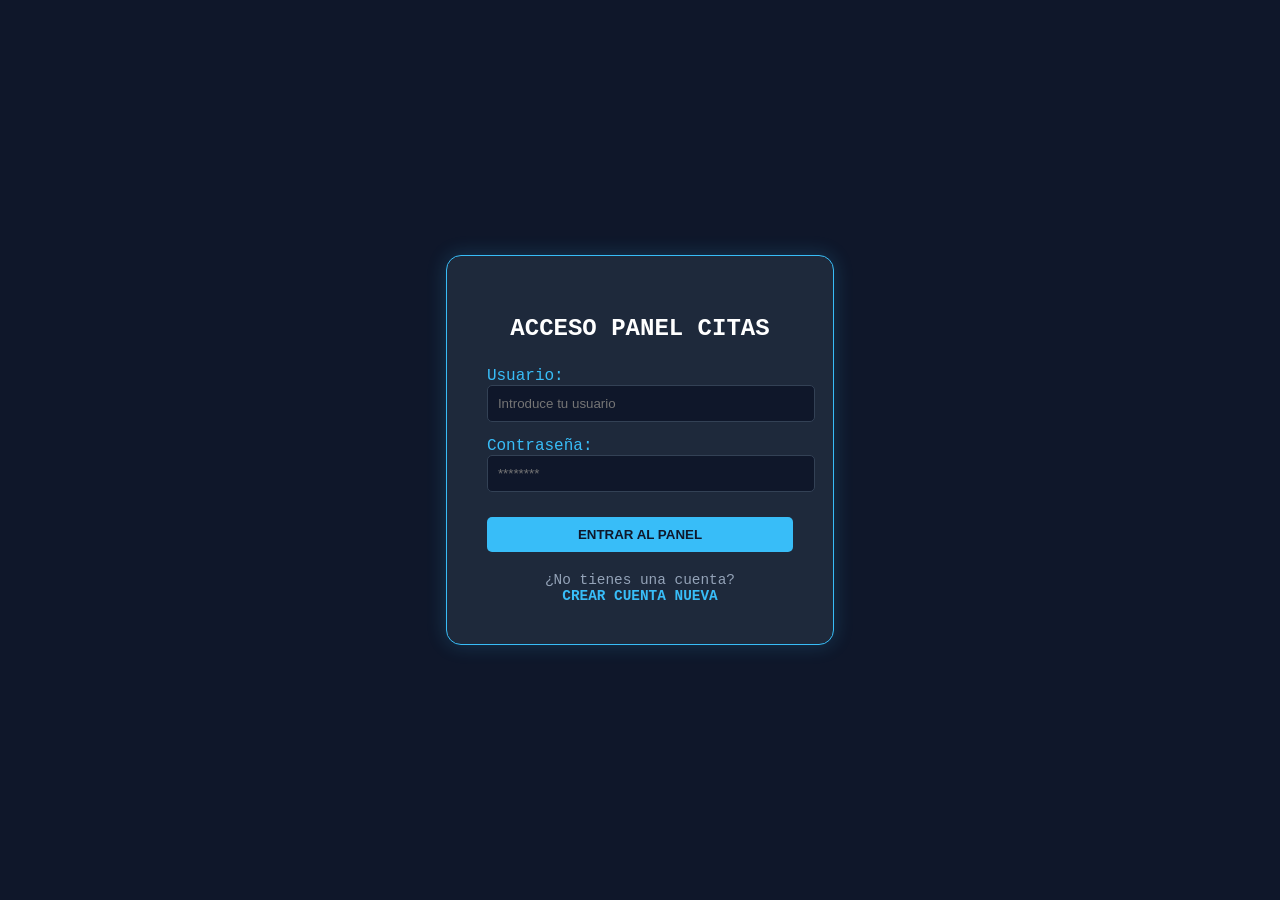
<file: index.html>
<!DOCTYPE html>
<html lang="es">
<head>
    <meta charset="UTF-8">
    <title>Hospital Central - Panel</title>
    <link rel="stylesheet" href="colorines.css">
    <style>
        /* Estilo rápido para asegurar que el grid se vea como en tu foto */
        .nav-user { display: flex; align-items: center; gap: 15px; }
        .grid-citas {
            display: grid;
            grid-template-columns: repeat(auto-fill, minmax(300px, 1fr));
            gap: 20px;
            padding: 20px;
        }
    </style>
</head>
<body>
    <nav>
        <h2>Panel de Citas</h2>
        <div class="nav-user">
            <span>Usuario: <strong id="nombre-perfil" style="color: #38bdf8;">...</strong></span>
            <button onclick="cerrarSesion()" class="btn-logout">SALIR</button>
        </div>
    </nav>

    <div class="container">
        <header style="display: flex; justify-content: space-between; align-items: center; margin-bottom: 30px; padding: 0 20px;">
            <h1 style="color: white; margin: 0;">Agenda de Pacientes</h1>
            <button onclick="window.location.href='crear_cita.html'" class="btn-primary" style="background: #28a745; border: 1px solid #fff;">+ NUEVA CITA</button>
        </header>

        <div id="contenedor-citas" class="grid-citas"></div>
    </div>

    <script src="script.js"></script>
</body>
</html>
</file>
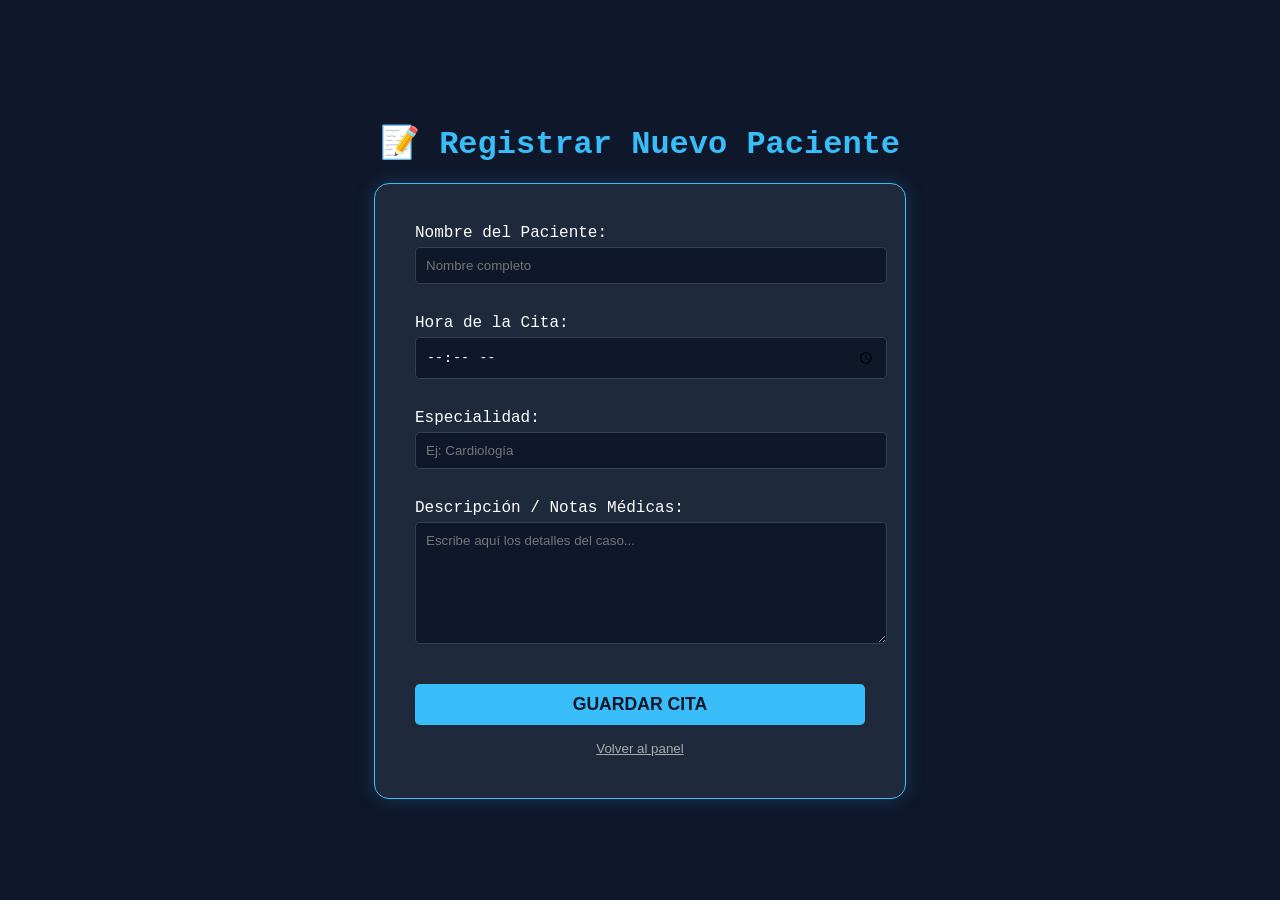
<file: Crear_cita.html>
<!DOCTYPE html>
<html lang="es">
<head>
    <meta charset="UTF-8">
    <title>Nueva Cita - Hospital</title>
    <link rel="stylesheet" href="colorines.css">
</head>
<body style="display: flex; flex-direction: column; align-items: center; justify-content: center; min-height: 100vh;">
    
    <h1 style="color: #38bdf8; margin-bottom: 20px;">📝 Registrar Nuevo Paciente</h1>

    <div class="login-card" style="width: 450px;">
        <div style="margin-bottom: 15px;">
            <label style="display: block; margin-bottom: 5px;">Nombre del Paciente:</label>
            <input type="text" id="p" placeholder="Nombre completo" class="input-group">
        </div>

        <div style="margin-bottom: 15px;">
            <label style="display: block; margin-bottom: 5px;">Hora de la Cita:</label>
            <input type="time" id="h" class="input-group">
        </div>

        <div style="margin-bottom: 15px;">
            <label style="display: block; margin-bottom: 5px;">Especialidad:</label>
            <input type="text" id="e" placeholder="Ej: Cardiología" class="input-group">
        </div>

        <div style="margin-bottom: 20px;">
            <label style="display: block; margin-bottom: 5px;">Descripción / Notas Médicas:</label>
            <textarea id="d" style="width: 100%; height: 100px; background: #0f172a; color: white; border: 1px solid #334155; border-radius: 5px; padding: 10px; font-family: sans-serif;" placeholder="Escribe aquí los detalles del caso..."></textarea>
        </div>

        <button onclick="guardar()" class="btn-primary" style="width: 100%; font-size: 1.1rem;">GUARDAR CITA</button>
        
        <button onclick="window.location.href='index.html'" style="width: 100%; margin-top: 15px; background: transparent; color: #aaa; border: none; cursor: pointer; text-decoration: underline;">Volver al panel</button>
    </div>

    <script>
        function guardar() {
    const cita = {
        paciente: document.getElementById('p').value,
        hora: document.getElementById('h').value,
        especialidad: document.getElementById('e').value,
        descripcion: document.getElementById('d').value,
        // ENVIAMOS EL NOMBRE DEL DOCTOR QUE ESTÁ LOGUEADO
        doctor: localStorage.getItem('nombreUsuario')
    };

    fetch('http://127.0.0.1:5000/citas', {
        method: 'POST',
        headers: { 'Content-Type': 'application/json' },
        body: JSON.stringify(cita)
    })
    .then(res => { if (res.ok) window.location.href = "index.html"; });
}
    </script>
</body>
</html>
</file>
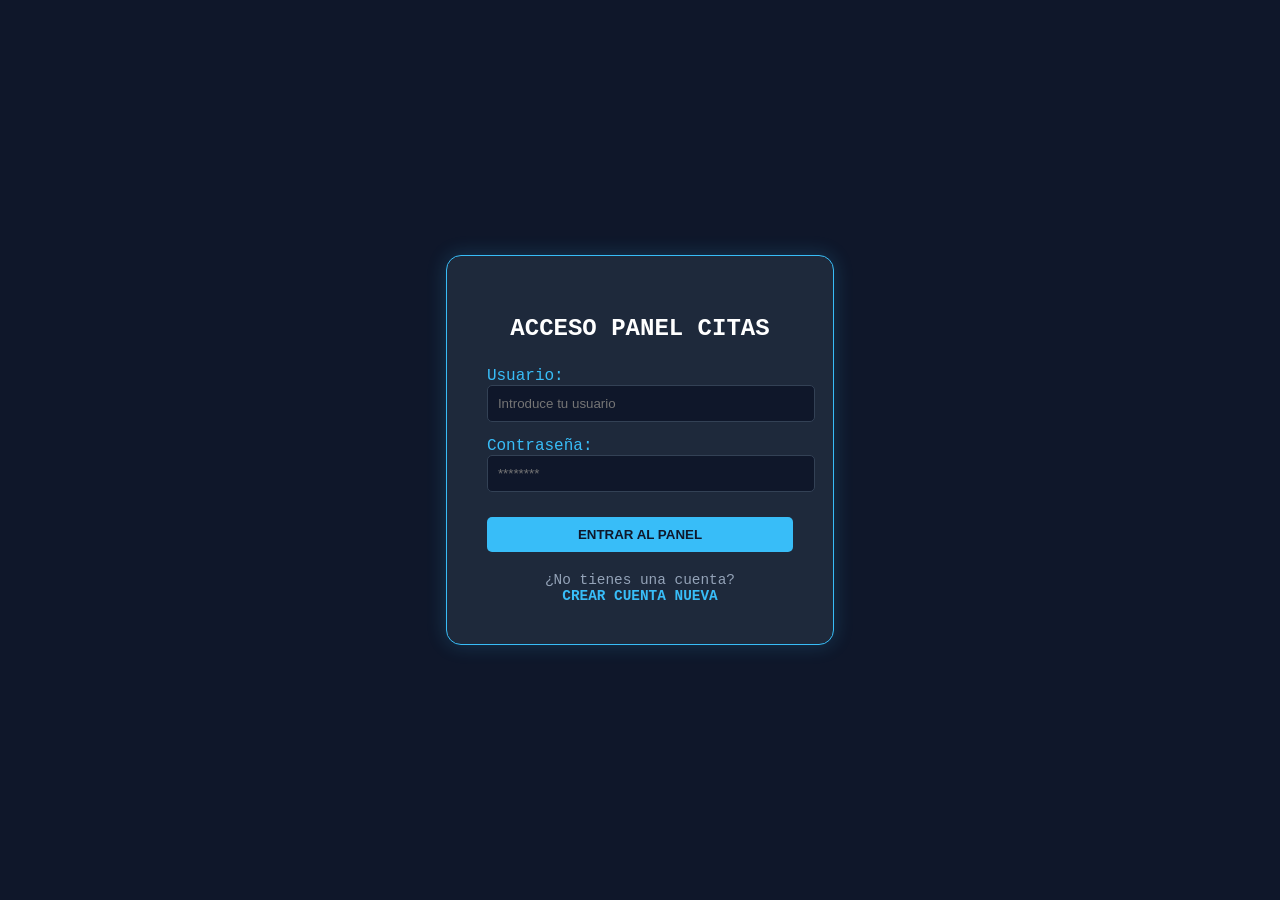
<file: login.html>
<!DOCTYPE html>
<html lang="es">
<head>
    <meta charset="UTF-8">
    <meta name="viewport" content="width=device-width, initial-scale=1.0">
    <title>Hospital Central - Login</title>
    <link rel="stylesheet" href="colorines.css">
    <style>
    
        body {
            display: flex;
            justify-content: center;
            align-items: center;
            min-height: 100vh;
            margin: 0;
            background-color: #0f172a;
        }
        .registro-link {
            margin-top: 20px;
            text-align: center;
            color: #94a3b8;
            font-size: 0.9rem;
        }
        .registro-link a {
            color: #38bdf8;
            text-decoration: none;
            font-weight: bold;
        }
        .registro-link a:hover {
            text-decoration: underline;
        }
    </style>
</head>
<body>

    <div class="login-card">
        <h2 style="color: white; text-align: center; margin-bottom: 25px;">ACCESO PANEL CITAS</h2>
        
        <div class="input-group">
            <label for="usuario" style="color: #38bdf8;">Usuario:</label>
            <input type="text" id="usuario" placeholder="Introduce tu usuario">
        </div>

        <div class="input-group">
            <label for="password" style="color: #38bdf8;">Contraseña:</label>
            <input type="password" id="password" placeholder="********">
        </div>

        <button onclick="login()" class="btn-primary" style="width: 100%; margin-top: 10px;">
            ENTRAR AL PANEL
        </button>

        <div class="registro-link">
            ¿No tienes una cuenta? <br>
            <a href="registro.html">CREAR CUENTA NUEVA</a>
        </div>
    </div>

    <script>
        function login() {
            const user = document.getElementById('usuario').value;
            const pass = document.getElementById('password').value;

            if (!user || !pass) {
                alert("Por favor, rellena todos los campos.");
                return;
            }

            const datos = {
                usuario: user,
                password: pass
            };

            fetch('http://127.0.0.1:5000/login', {
                method: 'POST',
                headers: { 'Content-Type': 'application/json' },
                body: JSON.stringify(datos)
            })
            .then(res => {
                if (res.ok) return res.json();
                throw new Error("Credenciales incorrectas");
            })
            .then(data => {
                if (data.autorizado) {
                    
                    localStorage.setItem('logeado', 'true');
                    localStorage.setItem('nombreUsuario', user);
                    
                    
                    window.location.href = "index.html";
                }
            })
            .catch(err => {
                alert("Error: Usuario o contraseña no válidos.");
                console.error(err);
            });
        }

        
        document.addEventListener('keypress', function (e) {
            if (e.key === 'Enter') {
                login();
            }
        });
    </script>

</body>
</html>
</file>
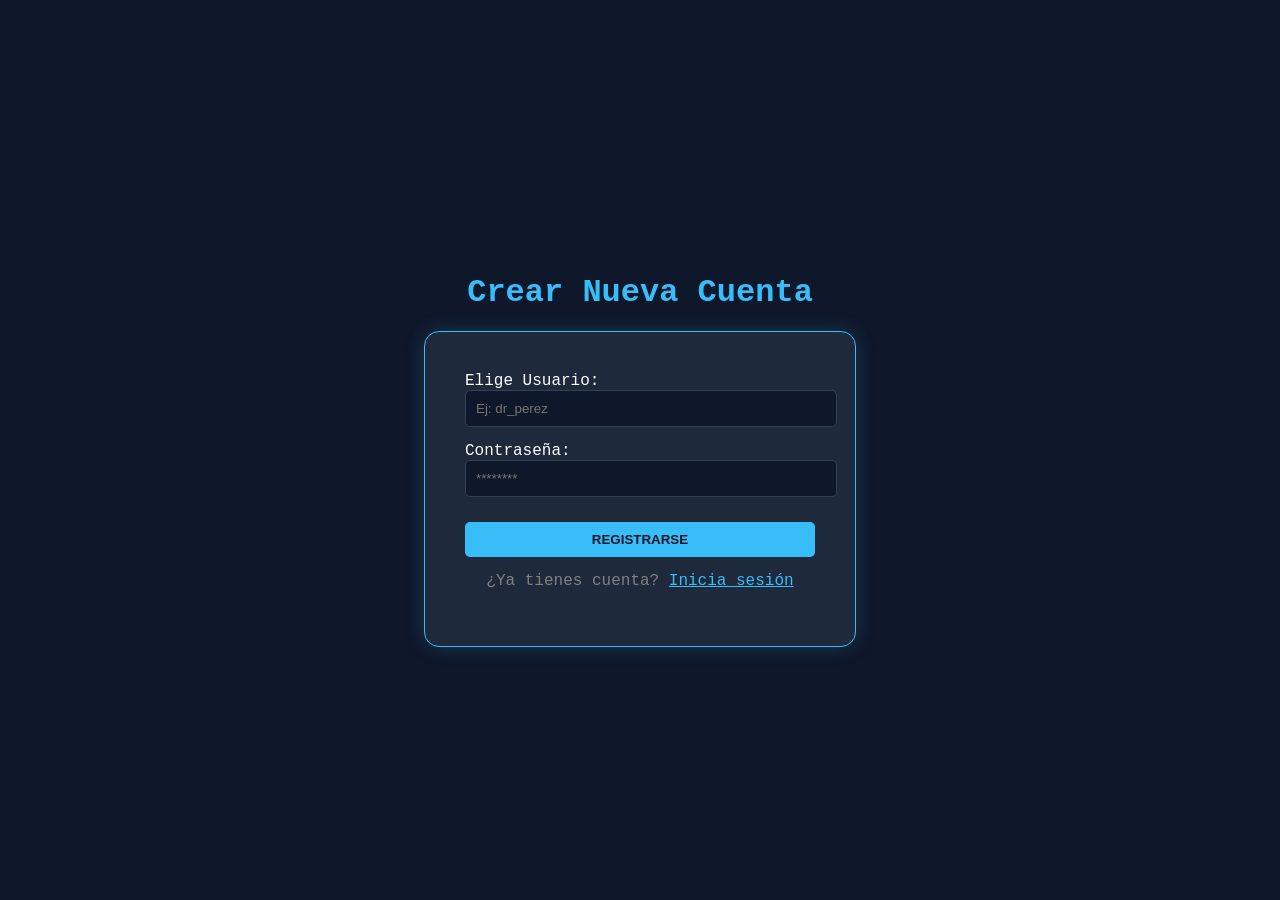
<file: registro.html>
<!DOCTYPE html>
<html lang="es">
<head>
    <meta charset="UTF-8">
    <title>Hospital - Registro</title>
    <link rel="stylesheet" href="colorines.css">
</head>
<body style="display: flex; flex-direction: column; align-items: center; justify-content: center; min-height: 100vh;">
    
    <h1 style="color: #38bdf8; margin-bottom: 20px;">Crear Nueva Cuenta</h1>

    <div class="login-card" style="width: 350px;">
        <label>Elige Usuario:</label>
        <input type="text" id="nuevo-user" class="input-group" placeholder="Ej: dr_perez">
        
        <label>Contraseña:</label>
        <input type="password" id="nuevo-pass" class="input-group" placeholder="********">

        <button onclick="registrar()" class="btn-primary" style="width: 100%; margin-top: 10px;">REGISTRARSE</button>
        
        <p style="color: gray; margin-top: 15px; text-align: center;">
            ¿Ya tienes cuenta? <a href="login.html" style="color: #38bdf8;">Inicia sesión</a>
        </p>
    </div>

    <script>
        function registrar() {
            const datos = {
                usuario: document.getElementById('nuevo-user').value,
                pass: document.getElementById('nuevo-pass').value
            };

            if(!datos.usuario || !datos.pass) {
                alert("Rellena todos los campos");
                return;
            }

            fetch('http://127.0.0.1:5000/registro', {
                method: 'POST',
                headers: {'Content-Type': 'application/json'},
                body: JSON.stringify(datos)
            })
            .then(res => {
                if(res.ok) {
                    alert("¡Cuenta creada! Ya puedes entrar.");
                    window.location.href = "login.html";
                } else {
                    alert("Error: Puede que el usuario ya exista.");
                }
            });
        }
    </script>
</body>
</html>
</file>
<file: colorines.css>
body {
    background-color: #0f172a; /* Azul muy oscuro de tu foto */
    font-family: 'Courier New', Courier, monospace; /* Toque más informático */
    margin: 0;
    color: white;
}

nav {
    background-color: #1e293b;
    padding: 15px 30px;
    display: flex;
    justify-content: space-between;
    align-items: center;
    border-bottom: 2px solid #38bdf8; /* Línea neón azul */
}

.container {
    padding: 40px;
    max-width: 1200px;
    margin: auto;
}


.grid-citas {
    display: grid;
    grid-template-columns: repeat(auto-fill, minmax(300px, 1fr));
    gap: 25px;
}

.card-cita {
    background: #1e293b;
    padding: 20px;
    border-radius: 10px;
    border: 1px solid #334155;
    box-shadow: 0 10px 15px -3px rgba(0, 0, 0, 0.5);
    position: relative;
}

.hora {
    color: #38bdf8;
    font-size: 1.3rem;
    font-weight: bold;
    margin-bottom: 10px;
}

h3 { margin: 0 0 10px 0; color: #f8fafc; }

/* Botones con estilo neón */
.btn-primary {
    background-color: #38bdf8;
    color: #0f172a;
    border: none;
    padding: 10px 20px;
    border-radius: 5px;
    font-weight: bold;
    cursor: pointer;
    transition: 0.3s;
}

.btn-primary:hover { background-color: #7dd3fc; box-shadow: 0 0 15px #38bdf8; }

.btn-borrar {
    background-color: #ef4444;
    color: white;
    border: none;
    padding: 8px;
    width: 100%;
    border-radius: 5px;
    margin-top: 15px;
    cursor: pointer;
}

/* El desplegable de la descripción */
.desplegable {
    display: none;
    background: #0f172a;
    padding: 10px;
    margin-top: 10px;
    border-radius: 5px;
    border-left: 3px solid #38bdf8;
    font-size: 0.9rem;
    color: #cbd5e1;
}

/* Estilo para los inputs del login y creación */
.login-card {
    background: #1e293b;
    padding: 40px;
    border-radius: 15px;
    border: 1px solid #38bdf8;
    box-shadow: 0 0 20px rgba(56, 189, 248, 0.2);
}

input, textarea {
    background: #0f172a;
    border: 1px solid #334155;
    color: white;
    padding: 10px;
    width: 100%;
    margin-bottom: 15px;
    border-radius: 5px;
}

input:focus { border-color: #38bdf8; outline: none; }
</file>
